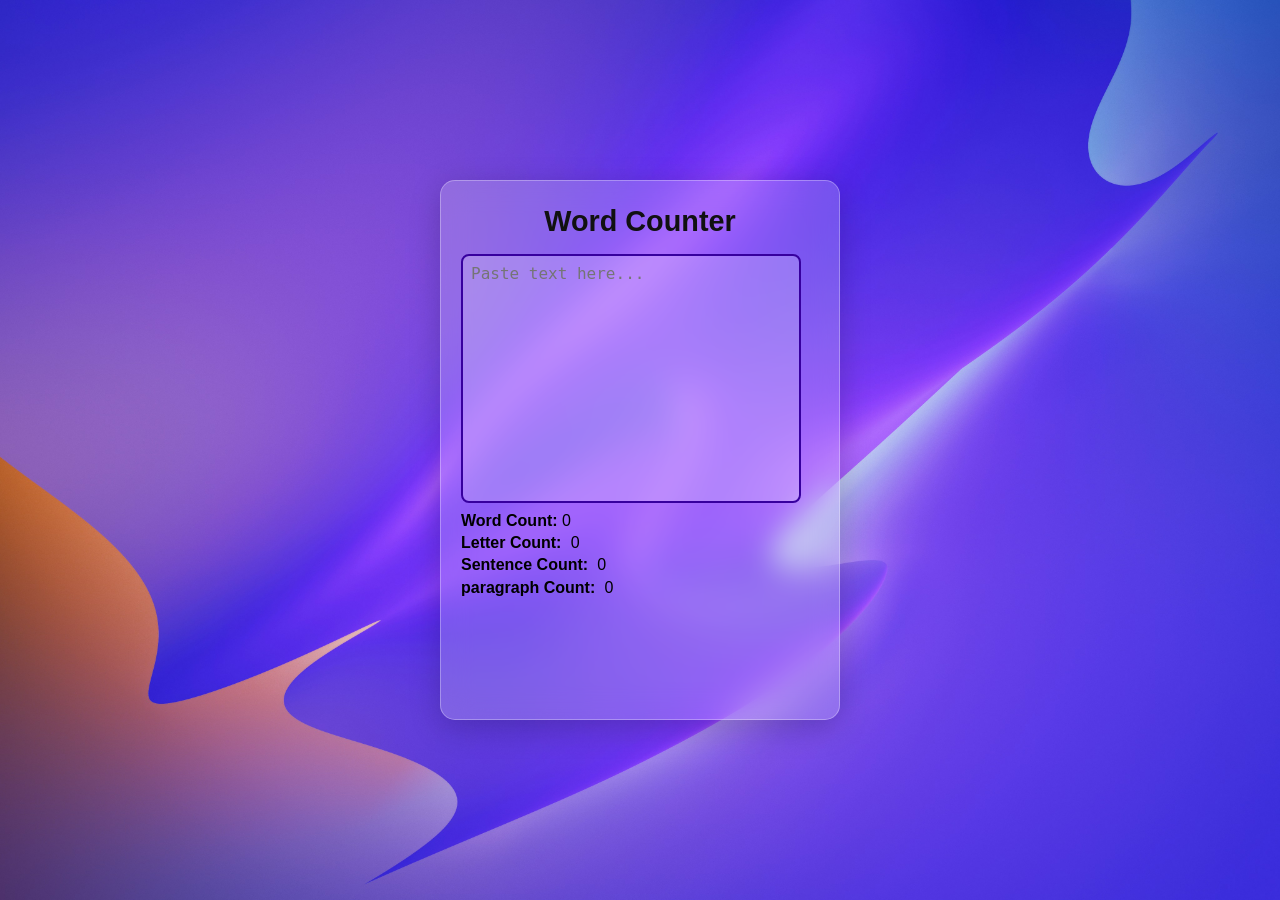
<file: word-count app/word-counter/index.html>
<!DOCTYPE html>
<html lang="en">
<head>
    <meta charset="UTF-8">
    <meta http-equiv="X-UA-Compatible" content="IE=edge">
    <meta name="viewport" content="width=device-width, initial-scale=1.0">
    <title>Word Char Counter</title>
    <link rel="stylesheet" href="./assets/style.css">
</head>
<body>
    <div class="container">

        <h1>Word Counter</h1>
        <textarea id="textArea" cols="30" rows="10" placeholder="Paste text here..."></textarea>
        <section>
            <strong>Word Count: </strong>
            <span id="word">0</span>
          </section>
          <section>
            <strong>Letter Count: </strong>
            <span id="char">0</span>
          </section>
          <section>
            <strong>Sentence Count: </strong>
            <span id="sentence">0</span>
          </section>
          <section>
            <strong>paragraph Count: </strong>
            <span id="paragraph">0</span>
          </section>
    </div>


<script src="./assets/script.js"></script>
</body>
</html>
</file>
<file: word-count app/word-counter/assets/style.css>
* {
  margin: 0;
  padding: 0;
  box-sizing: border-box;
}

body {
  width: 100%;
  height: 100%;
  margin: 0;
  font-family: Arial, sans-serif;
  height: 100vh;
  display: flex;
  justify-content: center;
  align-items: center;
  background: url("img.jpg") no-repeat center center/cover;
}
.container {
  width: 400px;
  max-width: 500px;
  height: 60%;
  padding: 20px;
  border-radius: 15px;
  background: rgba(255, 255, 255, 0.2);
  backdrop-filter: blur(15px);
  box-shadow: 0 8px 32px rgba(0, 0, 0, 0.2);
  border: 1px solid rgba(255, 255, 255, 0.3);
  line-height: 1.4;
  text-align: left;
}

h1 {
  font-size: 1.8rem;
  text-align: center;
  color: #111;
}
textarea {
  resize: none;
  margin-top: 0.8rem;
  width: 95%;
  height: 50%;
  border-radius: 0.5rem;
  background: rgba(255, 255, 255, 0.2);
  font-size: 1rem;
  padding: 0.5rem;
  outline: none;
  border: 2px solid rgb(55, 0, 158);
}
p {
  font-size: 2.1rem;
  font-weight: bold;
  color: rgb(83, 0, 0);
  margin-top: 24px;
}
p #word,
#char,
#sentence,
#paragraph {
  padding: 0.3rem;
  color: #000000;
}

@media screen and (max-width: 570px) {
  html {
    font-size: 65%;
  }
}
</file>
